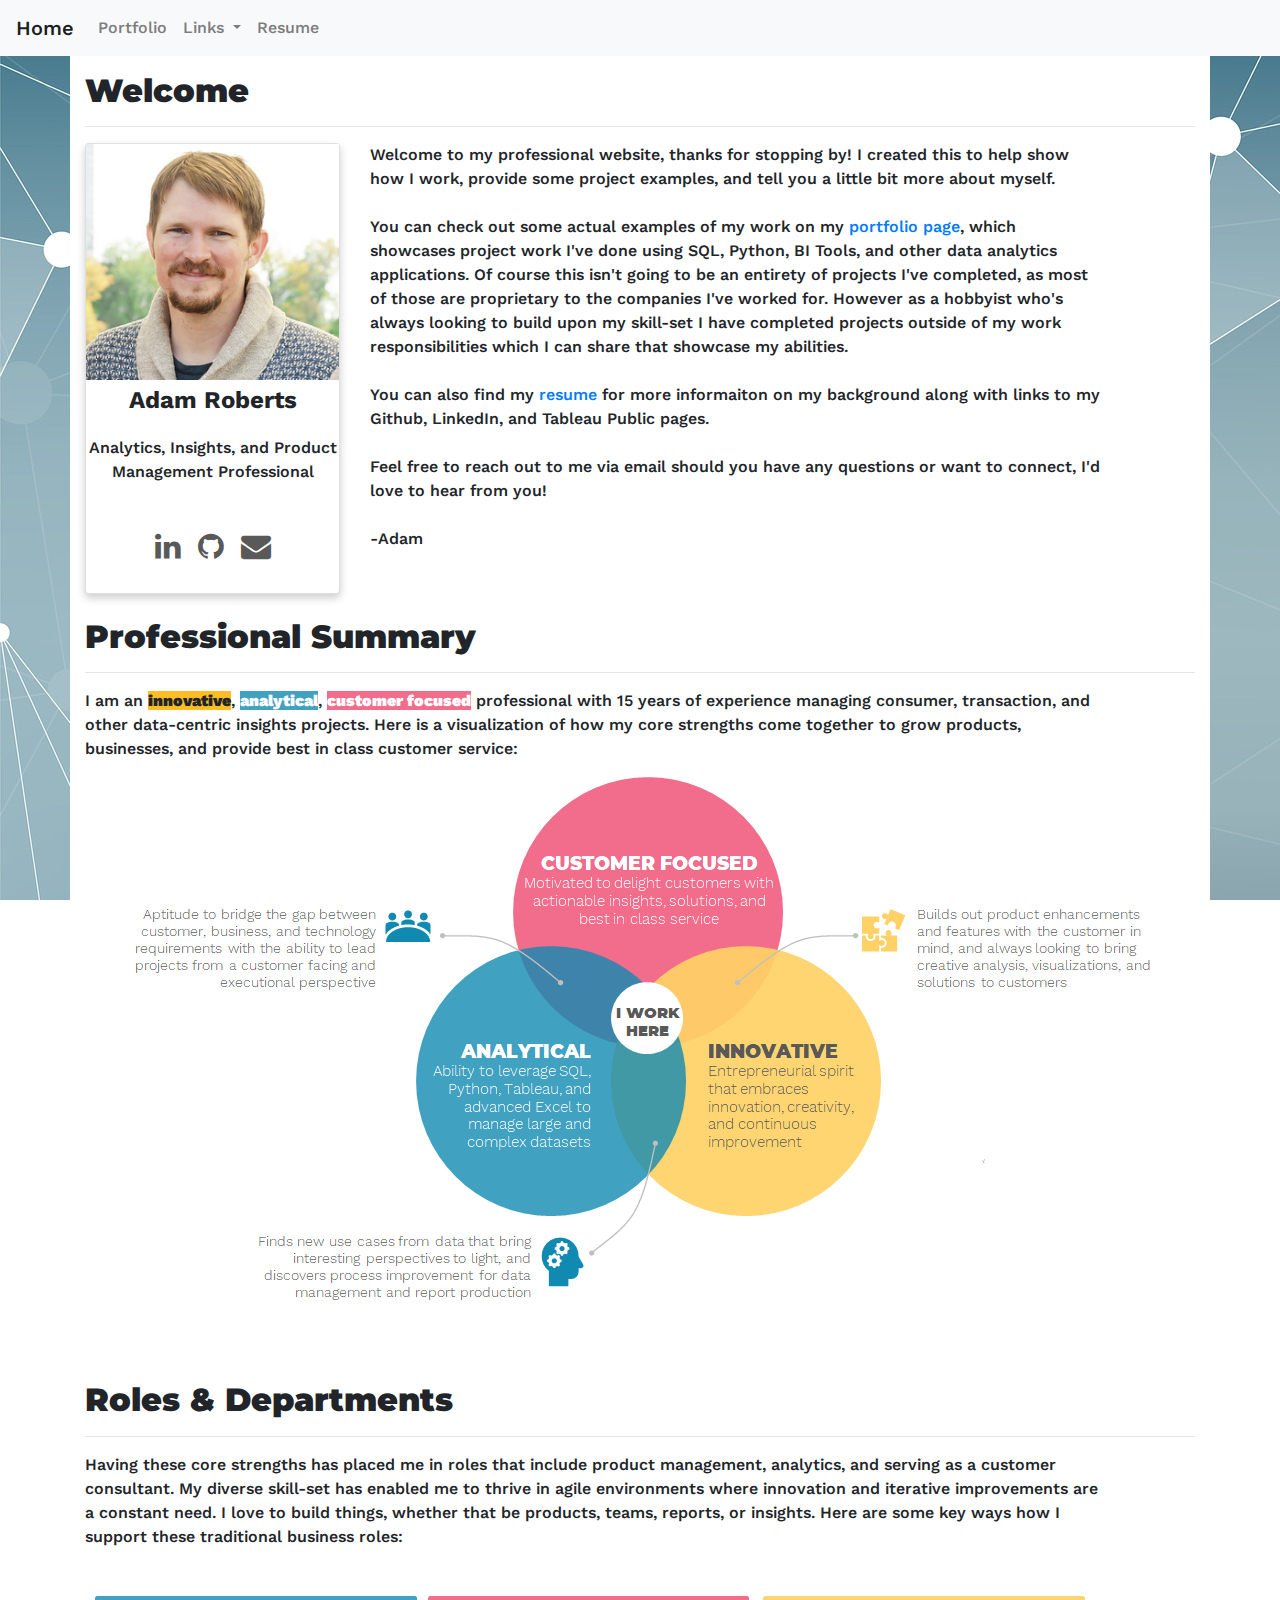
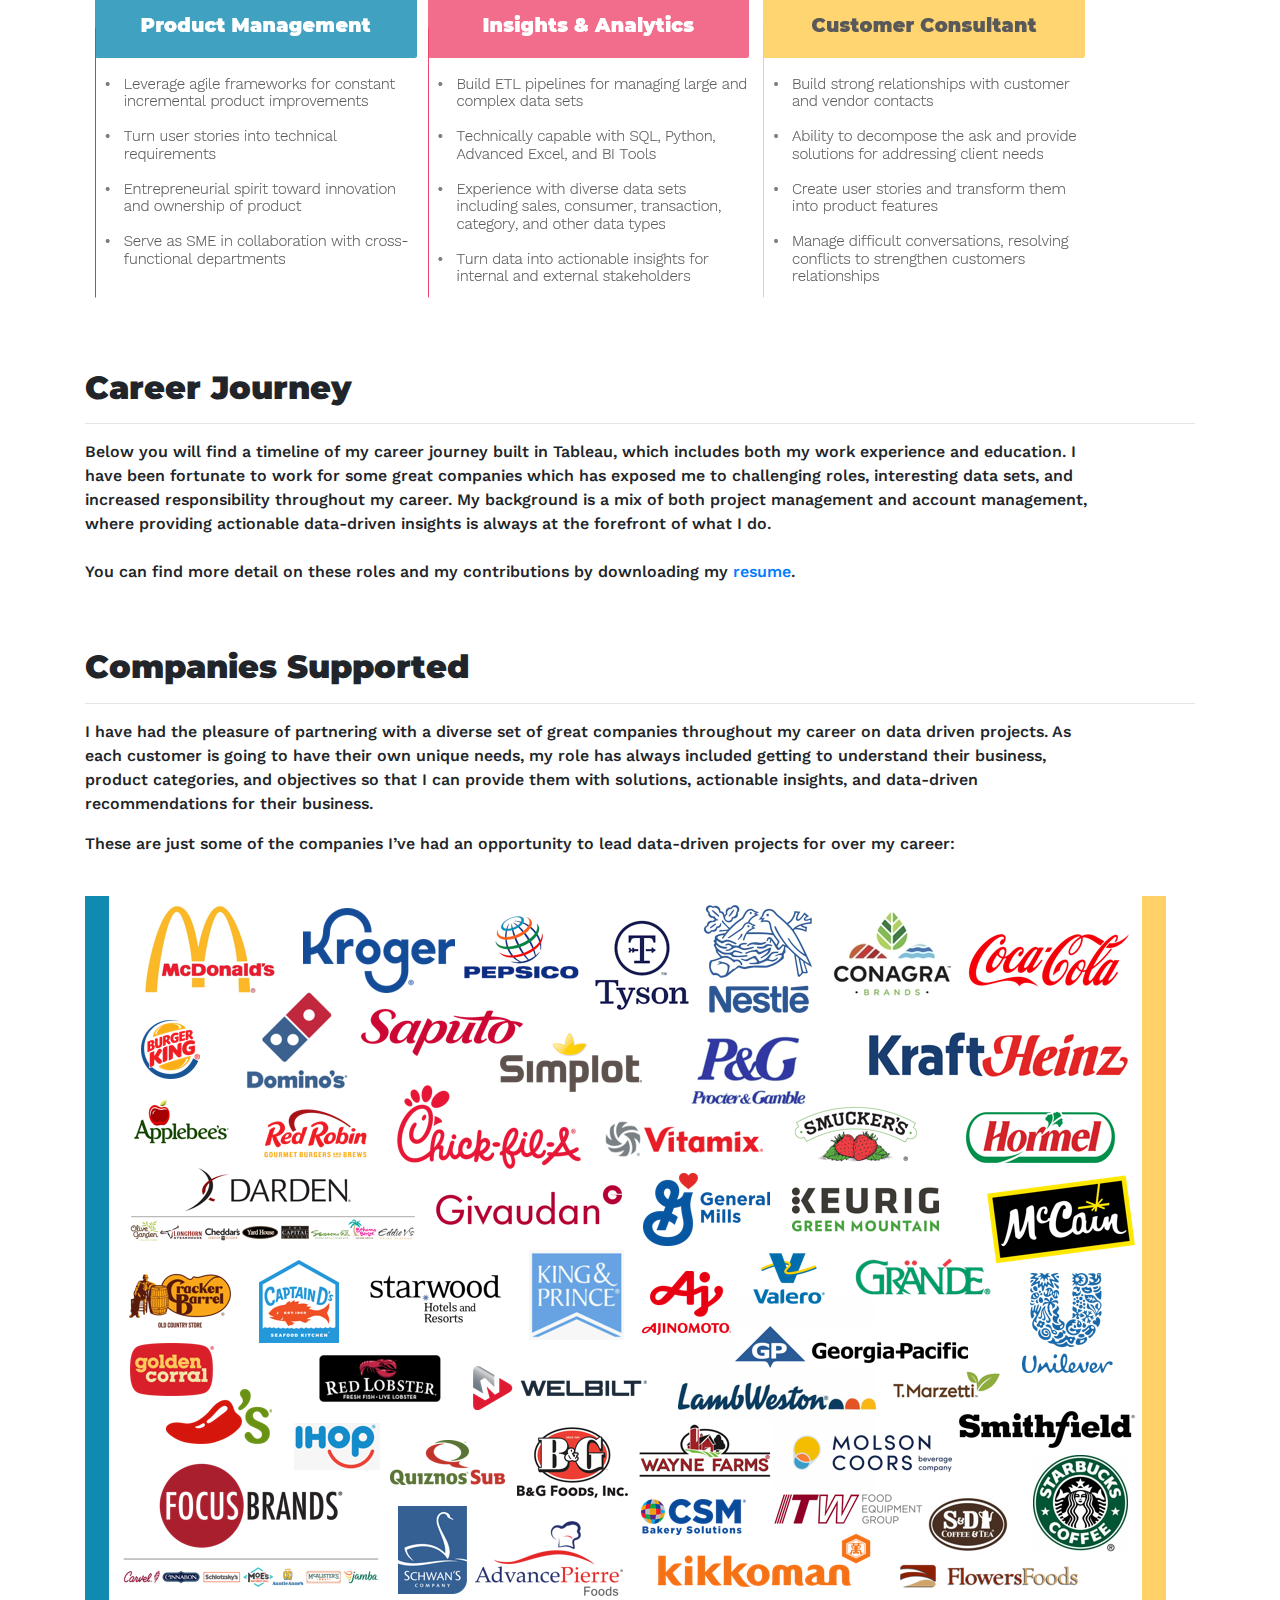
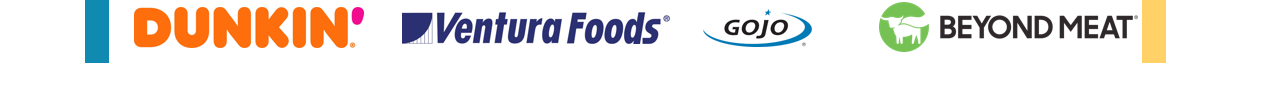
<file: index.html>
<!DOCTYPE html>
<html lang="en-us">

<head>
  <meta charset="UTF-8">
  <meta name="viewport" content="width=device-width, initial-scale=1.0">
  <meta http-equiv="X-UA-Compatible" content="ie=edge">
  <title>Adam Roberts Portfolio</title>
  <link rel="stylesheet" href="https://stackpath.bootstrapcdn.com/bootstrap/4.3.1/css/bootstrap.min.css" 
    integrity="sha384-ggOyR0iXCbMQv3Xipma34MD+dH/1fQ784/j6cY/iJTQUOhcWr7x9JvoRxT2MZw1T" crossorigin="anonymous">
  <link rel="stylesheet" href="https://cdnjs.cloudflare.com/ajax/libs/font-awesome/4.7.0/css/font-awesome.min.css">
  <link href="https://fonts.googleapis.com/css?family=Montserrat:900|Work+Sans:300" rel="stylesheet">
   <link rel="stylesheet" href="https://stackpath.bootstrapcdn.com/bootstrap/4.3.1/css/bootstrap.min.css" integrity="sha384-ggOyR0iXCbMQv3Xipma34MD+dH/1fQ784/j6cY/iJTQUOhcWr7x9JvoRxT2MZw1T" crossorigin="anonymous">

  <script src="https://code.jquery.com/jquery-3.3.1.slim.min.js" integrity="sha384-q8i/X+965DzO0rT7abK41JStQIAqVgRVzpbzo5smXKp4YfRvH+8abtTE1Pi6jizo" crossorigin="anonymous"></script>
  <script src="https://cdnjs.cloudflare.com/ajax/libs/popper.js/1.14.7/umd/popper.min.js" integrity="sha384-UO2eT0CpHqdSJQ6hJty5KVphtPhzWj9WO1clHTMGa3JDZwrnQq4sF86dIHNDz0W1" crossorigin="anonymous"></script>
  <script src="https://stackpath.bootstrapcdn.com/bootstrap/4.3.1/js/bootstrap.min.js" integrity="sha384-JjSmVgyd0p3pXB1rRibZUAYoIIy6OrQ6VrjIEaFf/nJGzIxFDsf4x0xIM+B07jRM" crossorigin="anonymous"></script>

  <script src="//cdnjs.cloudflare.com/ajax/libs/jquery/3.2.1/jquery.min.js"></script>
  <link rel="stylesheet" href="static/style.css">
</head>


<body>

<!-- Nav Bar -->
<!-- Make the Navbar sticky https://www.w3schools.com/howto/howto_css_fixed_menu.asp -->
  <nav class="navbar navbar-expand-lg navbar-light bg-light">
    <a class="navbar-brand" href="index.html">Home </a>
      <button class="navbar-toggler" type="button" data-toggle="collapse" data-target="#navbarSupportedContent" aria-controls="navbarSupportedContent" aria-expanded="false" aria-label="Toggle navigation">
      <span class="navbar-toggler-icon"></span>
    </button>

    <div class="collapse navbar-collapse" id="navbarSupportedContent">
     <ul class="navbar-nav mr-auto">
        <li class="nav-item">
          <a class="nav-link" href="portfolio.html" tabindex="-1" aria-disabled="true">Portfolio</a>
        </li>
        <li class="nav-item dropdown">
        <a class="nav-link dropdown-toggle" href="#" id="navbarDropdown" role="button" data-toggle="dropdown" aria-haspopup="true" aria-expanded="false">
            Links
        </a>
          <div class="dropdown-menu" aria-labelledby="navbarDropdown">
              <a class="dropdown-item" href="https://www.linkedin.com/in/adam-roberts-42682413/" target="_blank">LinkedIn</a>
              <a class="dropdown-item" href="https://github.com/admiral810" target="_blank">Github</a>
              <a class="dropdown-item" href="https://public.tableau.com/profile/adam1474" target="_blank">Tableau Public</a>
          </div>
        </li>
        <li class="nav-item">
          <a class="nav-link" href="Adam_Roberts_Resume.pdf" tabindex="-1" aria-disabled="true" download>Resume</a>
        </li>
      </ul>
    </div>
  </nav>
  <br>
  <br>
<!-- Nav Bar End-->

  <div class="container">
    <br>
    <div>
      <div class="row">
        <div class="col-md-12">
          <h2 class="section-header">Welcome</h2>
          <hr>
        </div>
      </div>
    </div>

    <div class="row">
      <div class="col-md-3">
        <div class="card">
          <img src="images/adam-photo-2.PNG" alt="Adam" style="width:100%">
          <!-- <h1 class="bio-name">Adam Roberts</h1> -->
          <p class="title">Adam Roberts</p>
          <p>Analytics, Insights, and Product Management Professional</p>
          <div style="margin: 24px 0;">
            <a class="fa-logo" href="https://www.linkedin.com/in/adam-roberts-42682413/" target="_blank"><i class="fa bio-link fa-linkedin"></i></a>  
            <a class="fa-logo" href="https://github.com/admiral810" target="_blank"><i class="fa bio-link fa-github"></i></a>
            <!-- <a href="#"><i class="fa fa-plus"</i></a>  -->
            <a class="fa-logo" href="mailto:adamjamesroberts@gmail.com"><i class="fa bio-link fa-envelope"></i></a> 
          </div>
          <!-- <p><button>Contact</button></p> -->
        </div>
      </div>


      <div class="col-md-8">
        <p>Welcome to my professional website, thanks for stopping by! I created this to help show how I work, provide some project examples, and 
          tell you a little bit more about myself. 
          <br><br>
          You can check out some actual examples of my work on my <a href=portfolio.html>portfolio page</a>, which showcases project work I've done 
          using SQL, Python, BI Tools, and other data analytics applications. Of course this isn't going to be an entirety of projects I've completed, as 
          most of those are proprietary to the companies I've worked for. However as a hobbyist who's always looking to build upon my skill-set I 
          have completed projects outside of my work responsibilities which I can share that showcase my abilities.
          <br><br>
          You can also find my <a href=Adam_Roberts_Resume.pdf>resume</a> for more informaiton on my background along with links to my Github, LinkedIn, 
          and Tableau Public pages.
          <br><br>
          Feel free to reach out to me via email should you have any questions or want to connect, I'd love to hear from you!
          <br><br>
          -Adam
        </p>
        
        <!-- <h8>*website currently designed primarily for desktop viewing, images may be distorted on mobile devices</h8> -->
      </div>
    </div>

    <br>
    <div class="row">
      <div class="col-md-12">
        <h2 class="section-header">Professional Summary</h2>
        <hr>
      </div>
    </div>

  
    <div class="row">
      <div class="col-md-11">
        <p>I am an <b><span style="background-color: rgba(255,182,13, .9);">innovative</span></b>, <b><span style="background-color: rgba(17,138,178, .8); color:white"> analytical</span></b>, 
          <b><span style="background-color: rgba(239,71,111, .8); color:white">customer focused</span></b> professional with 15 years of experience managing consumer, transaction, 
          and other data-centric insights projects. Here is a visualization of how my core strengths come together to grow products, businesses, and provide best in class customer service:</p>
      </div>
      <div class="col-md-4"></div>
    </div>

    <!-- Venn Diagram -->
    <div class="row">
      <div class="col-md-12">
        <img class="venn" src="images/venn_diagram.png">
        <br><br> 
      </div>
    </div>
    <br>
     


    <!-- Departments -->
    <div class="row">
      <div class="col-md-12">
        <h2 class="section-header">Roles & Departments</h2>
        <hr>
      </div>
    </div>
  
    <div class="row">
      <div class="col-md-11">
        <p>Having these core strengths has placed me in roles that include product management, analytics, and serving as a customer consultant. My diverse
          skill-set has enabled me to thrive in agile environments where innovation and iterative improvements are a constant need. I love to build things, whether that
          be products, teams, reports, or insights. Here are some key ways how I support these traditional business roles:
        </p>
      </div>
      <div class="col-md-4"></div>
    </div>
    <br>

    <div class="row">
      <div class="col-md-12">
        <img src="images/departments.png">
        <br><br> 
      </div>
    </div>
    <br>

 

    <div class="row">
      <div class="col-md-12">
        <h2 class="section-header">Career Journey</h2>
        <hr>
      </div>
      <div class="col-md-11">
        <p>Below you will find a timeline of my career journey built in Tableau, which includes both my work experience and education. I have been fortunate to work for 
          some great companies which has exposed me to challenging roles, interesting data sets, and increased responsibility throughout my career. My 
          background is a mix of both project management and account management, where providing actionable data-driven insights is always at the forefront of what I do.   
          <br><br>
          You can find more detail on these roles and my contributions by downloading my <a href="Adam_Roberts_Resume.pdf" download>resume</a>.
        </p>
        <br>
      </div>
    </div>
    <div class='tableauPlaceholder' id='viz1611782339186' style='position: relative'><noscript><a href='#'><img alt=' ' src='https:&#47;&#47;public.tableau.com&#47;static&#47;images&#47;Wo&#47;WorkHistory_16117586279560&#47;WorkHistory&#47;1_rss.png' style='border: none' /></a></noscript><object class='tableauViz'  style='display:none;'><param name='host_url' value='https%3A%2F%2Fpublic.tableau.com%2F' /> <param name='embed_code_version' value='3' /> <param name='site_root' value='' /><param name='name' value='WorkHistory_16117586279560&#47;WorkHistory' /><param name='tabs' value='no' /><param name='toolbar' value='no' /><param name='static_image' value='https:&#47;&#47;public.tableau.com&#47;static&#47;images&#47;Wo&#47;WorkHistory_16117586279560&#47;WorkHistory&#47;1.png' /> <param name='animate_transition' value='yes' /><param name='display_static_image' value='yes' /><param name='display_spinner' value='yes' /><param name='display_overlay' value='yes' /><param name='display_count' value='yes' /><param name='language' value='en' /></object></div>                <script type='text/javascript'>                    var divElement = document.getElementById('viz1611782339186');                    var vizElement = divElement.getElementsByTagName('object')[0];                    if ( divElement.offsetWidth > 800 ) { vizElement.style.width='1320px';vizElement.style.height='860px';} else if ( divElement.offsetWidth > 500 ) { vizElement.style.width='1320px';vizElement.style.height='860px';} else { vizElement.style.width='100%';vizElement.style.height='1950px';}                     var scriptElement = document.createElement('script');                    scriptElement.src = 'https://public.tableau.com/javascripts/api/viz_v1.js';                    vizElement.parentNode.insertBefore(scriptElement, vizElement);                </script>

    <!-- Companies -->
    <br>
    <div class="row">
      <div class="col-md-12">
        <h2 class="section-header">Companies Supported</h2>
        <hr>
      </div>
    </div>

    <div class="row">
      <div class="col-md-11">
        <p>I have had the pleasure of partnering with a diverse set of great companies throughout my career on 
          data driven projects. As each customer is going to have their own unique needs, my role has always 
          included getting to understand their business, product categories, and objectives so that I can provide 
          them with solutions, actionable insights, and data-driven recommendations for their business.
        </p>
        <p>These are just some of the companies I’ve had an opportunity to lead data-driven projects for over my career:</p>
      </div>
      <div class="col-md-1"></div>
    </div>
    <br>
    
    <div class="row">
      <div class="col-md-12">
        <img src="images/company_logos.png">
        <br><br> 
      </div>
    </div>
    



  <script src="https://ajax.googleapis.com/ajax/libs/jquery/3.3.1/jquery.min.js"></script>
  <script src="https://maxcdn.bootstrapcdn.com/bootstrap/3.3.7/js/bootstrap.min.js"></script> 
</body>

</html>



  <!-- old timeline
    <div class="row">
      <div class="col-md-5">
        <h4>Technomic</h4>
        <h6>2014 - 2020</h6>
        <div class="list-wrapper">

          <div class="timeline-line"></div>
          
          <div class="list-item-wrapper">
              <div class="list-bullet"></div>
              <div class="list-item">
                  <div class="list-title">Director, Product Management</div>
                  <div class="list-text">2019 - 2020</div>
                  <br>
              </div>
          </div>
          
          <div class="list-item-wrapper">
              <div class="list-bullet"></div>
              <div class="list-item">
                  <div class="list-title">Sr. Manager, Product Management</div>
                  <div class="list-text">2017 - 2019</div>
                  <br>
              </div>
          </div>

          <div class="list-item-wrapper">
            <div class="list-bullet"></div>
            <div class="list-item">
                <div class="list-title">Manager, Account Team</div>
                <div class="list-text">2016 -2017</div>
                <br>
            </div>
          </div>  
          
          <div class="list-item-wrapper">
              <div class="list-bullet"></div>
              <div class="list-item">
                  <div class="list-title">Account Manager</div>
                  <div class="list-text">2014 - 2016</div>
              </div>
              <div class="white-line"></div>
          </div>
        </div>

      </div>
        <div class="col-md-5">
        <br><br>
        <h4>EcoSure, a division of Ecolab</h4>
        <h6>2006 - 2014</h6>
        <div class="list-wrapper">

          <div class="timeline-line"></div>
          
          <div class="list-item-wrapper">
              <div class="list-bullet"></div>
              <div class="list-item">
                  <div class="list-title">Operations Manager</div>
                  <div class="list-text">2009 - 2014</div>
                  <br>
              </div>
          </div>
          
          <div class="list-item-wrapper">
              <div class="list-bullet"></div>
              <div class="list-item">
                  <div class="list-title">Account Manager</div>
                  <div class="list-text">2008 - 2009</div>
                  <br>
              </div>
          </div>
       
          <div class="list-item-wrapper">
            <div class="list-bullet"></div>
            <div class="list-item">
                <div class="list-title">Operations Specialist</div>
                <div class="list-text">2006 - 2008</div>
                <br>
            </div>
              <div class="white-line"></div>
          </div>
        </div>    
      </div>
      </div>

      <div class="row">
        <br>
      </div>
      
  </div> -->
</file>
<file: static/style.css>
/* fonts https://artisanthemes.io/best-google-fonts-combinations-modern-agency-website/ */
/* p {font-family: Arial, Helvetica, sans-serif} */

.navbar{
position: fixed; /* Set the navbar to fixed position */
top: 0; /* Position the navbar at the top of the page */
width: 100%; /* Full width */
z-index: 20;
}

/* h2 { font-family: "Arial Black", "Arial Bold", Gadget, sans-serif} */
h2 {font-family: 'Montserrat', sans-serif;
font-weight: 900;}

h8 {
  font-size: 12px;
  font-style: italic;
}

body  {
    background-image: url("../images/background-node.jpg");
    background-repeat: repeat;
    background-attachment: fixed;
    font-family: 'Work Sans', sans-serif;
    font-weight: 550;
    z-index: -10;
  }

.container {background-color: white;
  z-index: -5;

}

.venn {
  /* border: 0.1px solid #e9e9e9; */
  display: block;
  margin-left: auto;
  margin-right: auto;
}


/* Bio Card https://www.w3schools.com/howto/howto_css_profile_card.asp */

.card {
    box-shadow: 0 4px 8px 0 rgba(0, 0, 0, 0.2);
    max-width: 300px;
    margin: auto;
    text-align: center;
  }
  
  .title {
    /* color: grey; */
    font-size: 24px;
    font-family: 'Work Sans', sans-serif;
    font-weight: bold;
    padding: 2px
  }
  
  button {
    border: none;
    outline: 0;
    display: inline-block;
    padding: 8px;
    color: white;
    background-color: #000;
    text-align: center;
    cursor: pointer;
    width: 100%;
    font-size: 18px;
  }
  
  .fa-logo {
    text-decoration: none;
    padding-right: 6px;
    padding-left: 6px;
    font-size: 30px;
    color: #595959;
  }
  
  button:hover, a:hover {
    opacity: 0.7;
  }



  /* Profile page */

  .gif-image {
    height: auto;
    width: 900px;
    overflow: hidden; 
  }

  .gif-excel {
    height: 300px;
    width: auto;
    overflow: hidden; 
  }

  .hashtag {
    color: #118AB2;
    font-style: italic; 
    font-size: 16px;
  }

  .project-header{
    font-family: 'Work Sans', sans-serif;
    font-weight: 900;
    font-size: 24px;
  }

  .project-header-blue{
    /* background-color: #F2F2F2; */
    color: #118AB2;
    /* padding: 10px; */
    font-family:  'Work Sans', sans-serif;
    font-style: bold;
    font-weight: 900;
    font-size: 28px;
  }

.projects-section-header{
  background-color: #F2F2F2;
  text-align: center;
  padding: 15px;
}

  .port-viz-desc{
    background-color:  rgba(255,209,102);
    padding: 10px
  }
  
    .io {
    height: 300px;
    width: auto;
    overflow: hidden; 
  }


/* PREVIOUS TIMELINE  http://jsfiddle.net/cfzsgkyn/*/
/* 
  .list-wrapper {
    position:relative;
  }
  .list-item-wrapper {
    margin-top:10px;
    position:relative;
  }
  .list-bullet {
    float:left;
    margin-right:20px;
    background:#118AB2;
    height:20px;
    width:20px;
    line-height:30px;
    border-radius:100px;
    font-weight:700;
    color:white;
    text-align:center;
    z-index:1;
  }
  .list-item {
    display:table-row;
    vertical-align:middle;
  }
  .list-title {
      font-weight:700;
  }
  .list-text {
      font-weight:400;
  }
  .timeline-line {
    background:#118AB2;
    z-index: 0;
    width:2px;
    height:100%;
    position:absolute;
    left:10px;
  }
  .white-line {
    background:#FFF;
    z-index: -1;
    top:0px;
    width:2px;
    height:100%;
    position:absolute;
    left:10px;
  } */
</file>
